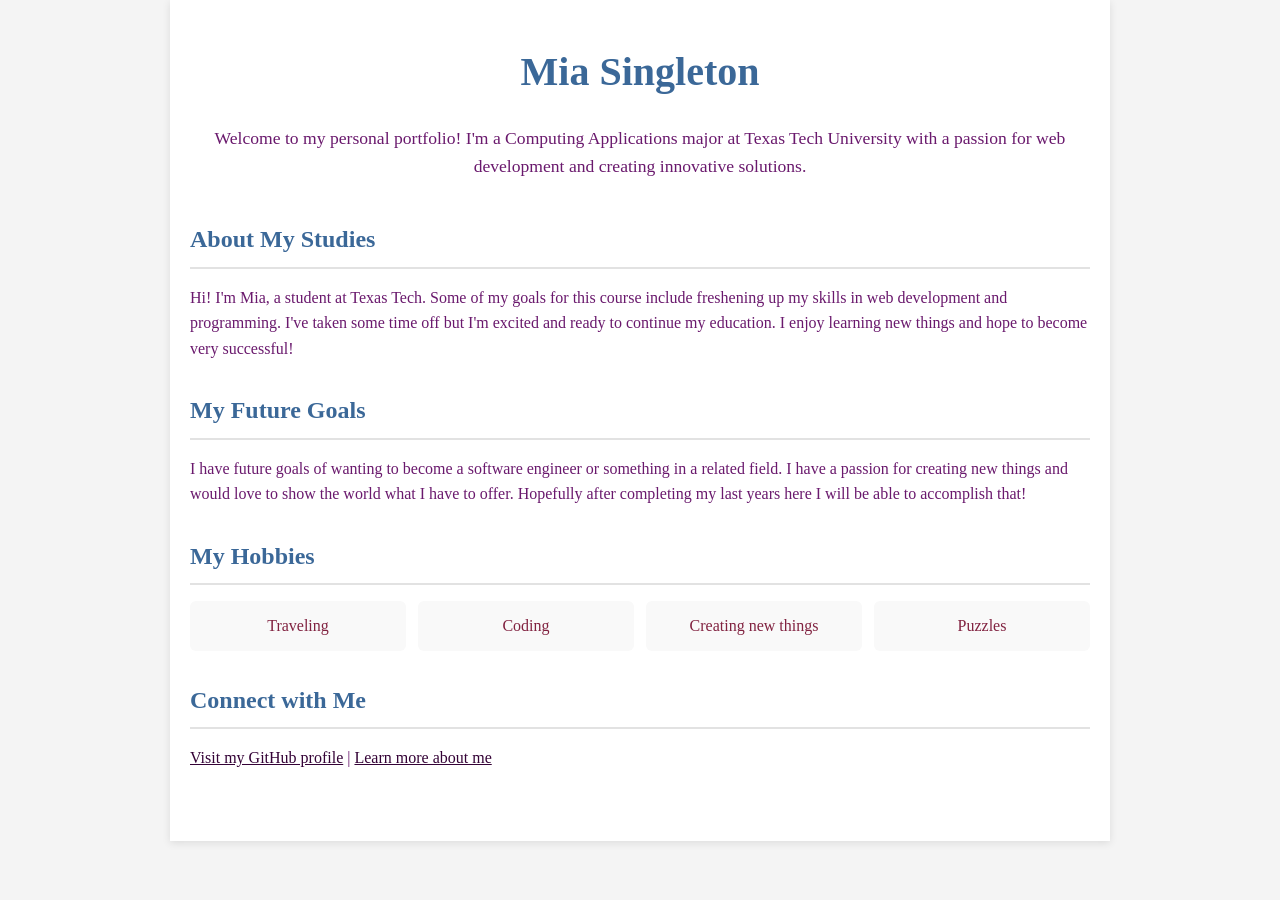
<file: index.html>
<!DOCTYPE html>
<html lang="en">
<head>
    <link rel="stylesheet" href="style.css" />
    <meta charset="UTF-8">
    <meta name="viewport" content="width=device-width, initial-scale=1.0">
    <title>Mia Singleton Portfolio</title>
</head>
<body>
  <div class="container">
    <header>
      <h1>Mia Singleton</h1>
      <p class="intro">Welcome to my personal portfolio! I'm a Computing Applications major at Texas Tech University with a passion for web development and creating innovative solutions.</p>
    </header>
    <section class="section">
      <h2>About My Studies</h2>
      <p>Hi! I'm Mia, a student at Texas Tech. Some of my goals for this course include freshening up my skills in web development and programming. I've taken some time off but I'm excited and ready to continue my education. I enjoy learning new things and hope to become very successful!</p>
    </section>
    <section class="section">
      <h2>My Future Goals</h2>
      <p>I have future goals of wanting to become a software engineer or something in a related field. I have a passion for creating new things and would love to show the world what I have to offer. Hopefully after completing my last years here I will be able to accomplish that!</p>
    </section>
    <section class="section">
      <h2>My Hobbies</h2>
      <ul class="skills">
        <li>Traveling</li>
        <li>Coding</li>
        <li>Creating new things</li>
        <li>Puzzles</li>
      </ul>
    </section>
    <section class="section">
        <h2>Connect with Me</h2>
      <p>
        <a href="https://github.com/Always-MIA" target="_blank">Visit my GitHub profile</a> | 
        <a href="about.html">Learn more about me</a>
      </p>
    </section>
  </div>
</body>
</html>
</file>
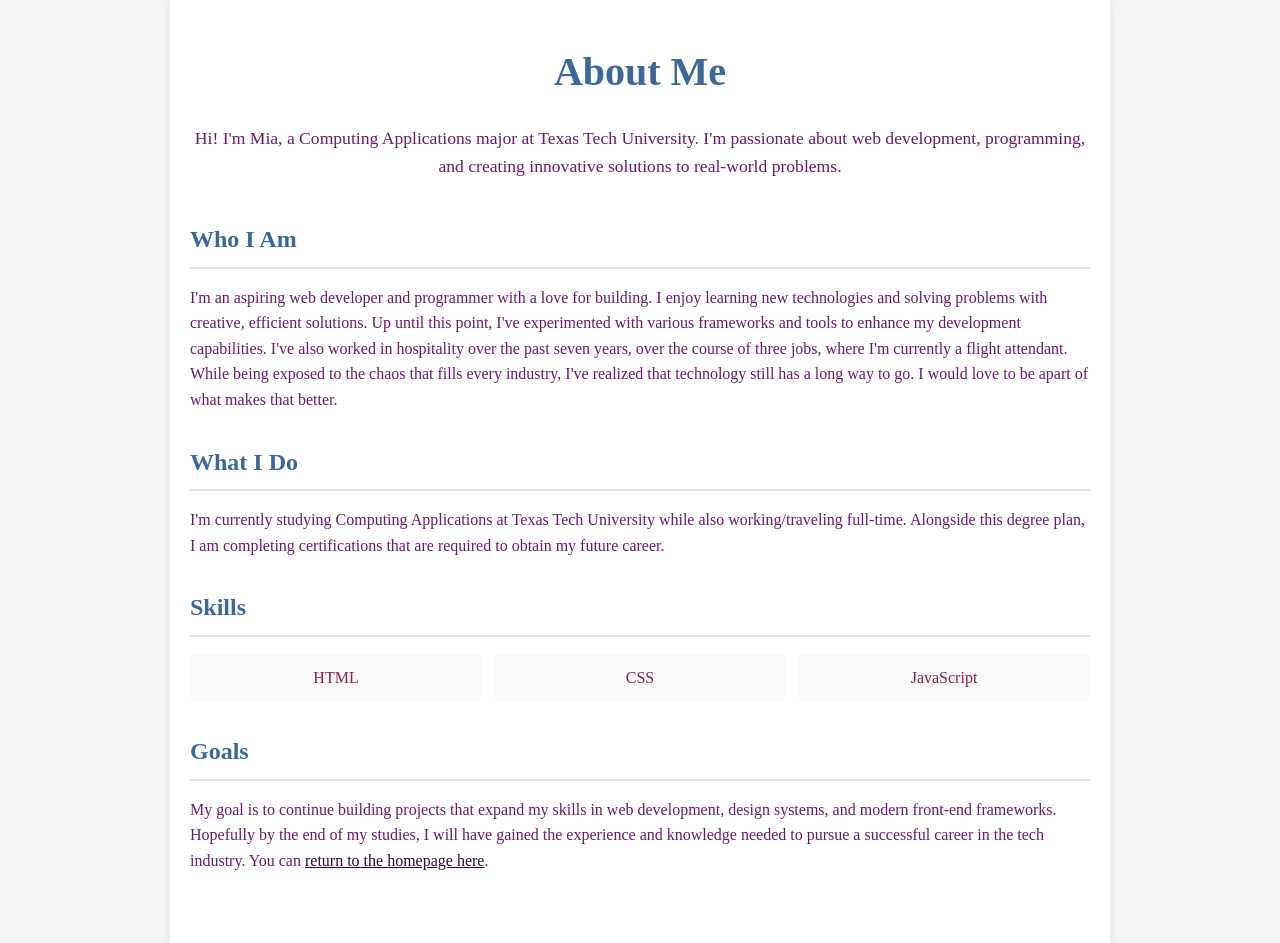
<file: about.html>
<!DOCTYPE html>
<html lang="en">
<head>
  <link rel="stylesheet" href="style.css" />
  <meta charset="UTF-8">
  <meta name="viewport" content="width=device-width, initial-scale=1.0">
  <title>About Me</title>
</head>
<body>
  <div class="container">
    <header>
      <h1>About Me</h1>
      <p class="intro">Hi! I'm Mia, a Computing Applications major at Texas Tech University. I'm passionate about web development, programming, and creating innovative solutions to real-world problems.</p>
    </header>
    <section class="section">
      <h2>Who I Am</h2>
      <p>I'm an aspiring web developer and programmer with a love for building. I enjoy learning new technologies and solving problems with creative, efficient solutions. Up until this point, I've experimented with various frameworks and tools to enhance my development capabilities. I've also worked in hospitality over the past seven years, over the course of three jobs, where I'm currently a flight attendant. While being exposed to the chaos that fills every industry, I've realized that technology still has a long way to go. I would love to be apart of what makes that better. </p>
    </section>
    <section class="section">
      <h2>What I Do</h2>
      <p>I'm currently studying Computing Applications at Texas Tech University while also working/traveling full-time. Alongside this degree plan, I am completing certifications that are required to obtain my future career.</p>
    </section>
    <section class="section">
      <h2>Skills</h2>
      <ul class="skills">
        <li>HTML</li>
        <li>CSS</li>
        <li>JavaScript</li>
      </ul>
    </section>
    <section class="section">
      <h2>Goals</h2>
      <p>My goal is to continue building projects that expand my skills in web development, design systems, and modern front-end frameworks. Hopefully by the end of my studies, I will have gained the experience and knowledge needed to pursue a successful career in the tech industry. 
      You can <a href="index.html">return to the homepage here</a>.</p>
    </section>
  </div>
</body>
</html>
</file>
<file: style.css>
body {
    font-family: Arial, sans-serif;
    line-height: 1.6;
    margin: 0;
    padding: 0;
    background-color: #f4f4f4;
    color: #333;
}
h1, h2, h3 {
    color: #3b6898;
    font-family: Georgia, 'Times New Roman', Times, serif;
    margin: auto;
}
p {
    color: #6a196d;
    font-family: Georgia, 'Times New Roman', Times, serif;
}
ul {
    color: #812240;
    font-family: Georgia, 'Times New Roman', Times, serif;
}
a {
    color: #340236;
    font-family: Georgia, 'Times New Roman', Times, serif;
    text-decoration: underline;
}
.container {
    max-width: 900px;
    margin: 0 auto;
    padding: 40px 20px;
    background-color: #fff;
    box-shadow: 0 2px 8px rgba(0, 0, 0, 0.1);
}
header {
    text-align: center;
    margin-bottom: 40px;
}
h1 {
    margin: 0;
    font-size: 2.5rem;
}
.intro {
    margin-top: 20px;
    font-size: 1.1rem;
}
.section {
    margin-bottom: 30px;
}
.section h2 {
    margin-bottom: 12px;
    font-size: 1.5rem;
    border-bottom: 2px solid #e2e2e2;
    padding-bottom: 8px;
}
.skills {
    display: grid;
    grid-template-columns: repeat(auto-fit, minmax(180px, 1fr));
    gap: 12px;
    list-style: none;
    padding: 0;
}
.skills li {
    background: #f9f9f9;
    padding: 12px;
    border-radius: 6px;
    text-align: center;
}
</file>
